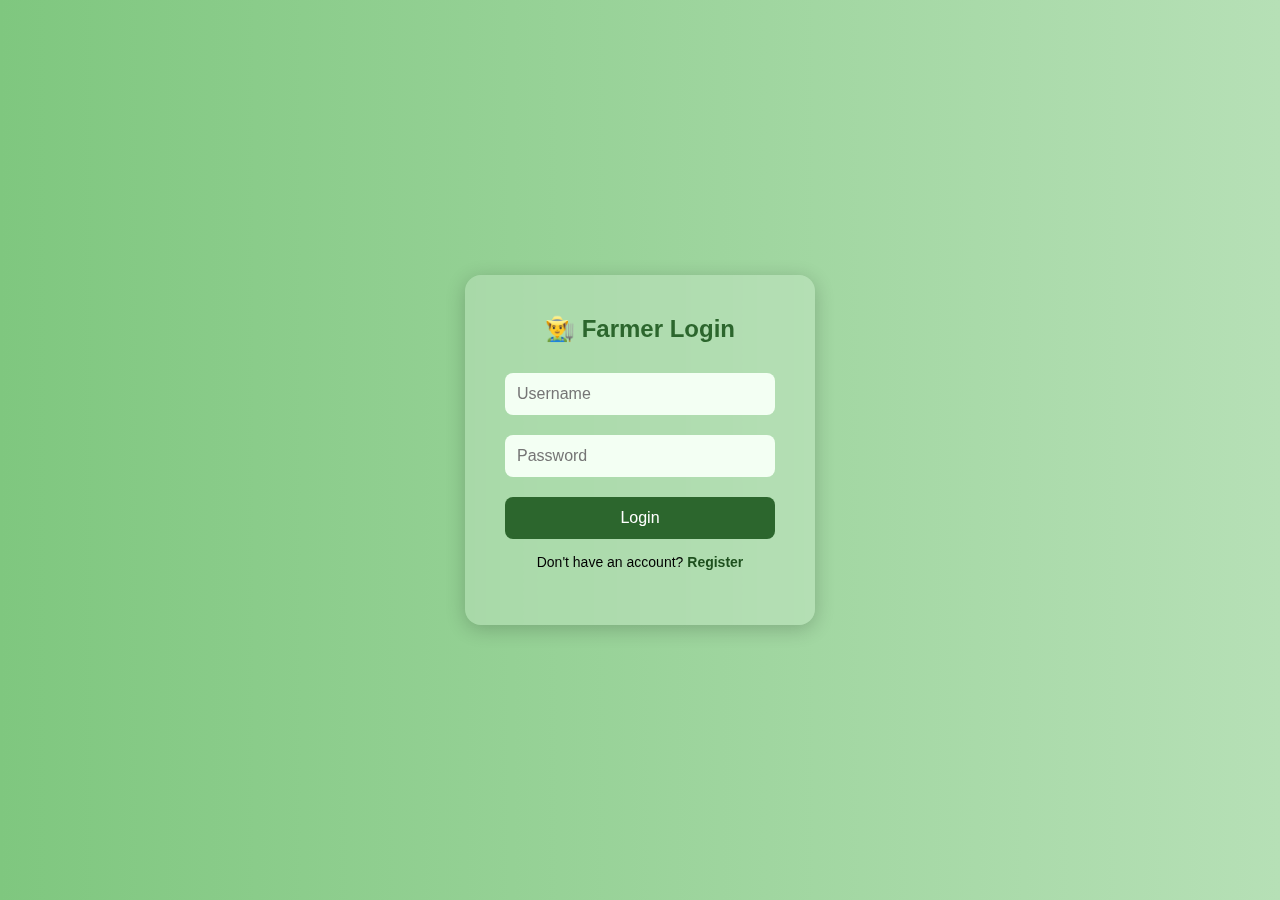
<file: frontend/auth.html>
<!DOCTYPE html>
<html lang="en">
<head>
  <meta charset="UTF-8" />
  <meta name="viewport" content="width=device-width, initial-scale=1.0" />
  <title>Krishi AI – Farmer Login</title>
  <link rel="stylesheet" href="auth.css" />
</head>
<body>
  <div class="auth-container">
    <div class="auth-box">
      <h2 id="formTitle">👨‍🌾 Farmer Login</h2>
      <form id="authForm">
        <input type="text" id="username" placeholder="Username" required />
        <input type="password" id="password" placeholder="Password" required />
        <button type="submit" id="authBtn">Login</button>
      </form>
      <p id="toggleText">Don't have an account? <span onclick="toggleForm()">Register</span></p>
      <div id="authMessage"></div>
    </div>
  </div>

  <script>
    let isLogin = true;

    const toggleForm = () => {
      isLogin = !isLogin;
      document.getElementById("formTitle").innerText = isLogin ? "👨‍🌾 Farmer Login" : "📝 Register Farmer";
      document.getElementById("authBtn").innerText = isLogin ? "Login" : "Register";
      document.getElementById("toggleText").innerHTML = isLogin
        ? `Don't have an account? <span onclick="toggleForm()">Register</span>`
        : `Already registered? <span onclick="toggleForm()">Login</span>`;
      document.getElementById("authMessage").innerText = "";
    };

    document.getElementById("authForm").addEventListener("submit", async (e) => {
      e.preventDefault();

      const username = document.getElementById("username").value.trim();
      const password = document.getElementById("password").value.trim();

      const url = isLogin ? "/login" : "/register";
      const res = await fetch(`http://127.0.0.1:8000${url}`, {
        method: "POST",
        headers: { "Content-Type": "application/json" },
        body: JSON.stringify({ username, password }),
      });

      const data = await res.json();
      const msgDiv = document.getElementById("authMessage");

      if (res.ok) {
        msgDiv.innerHTML = `<span style="color: green;">✅ ${data.message}</span>`;
        if (isLogin) {
          // Redirect or show dashboard
          setTimeout(() => window.location.href = "index.html", 1000);
        }
      } else {
        msgDiv.innerHTML = `<span style="color: red;">❌ ${data.detail}</span>`;
      }
    });
  </script>
</body>
</html>
</file>
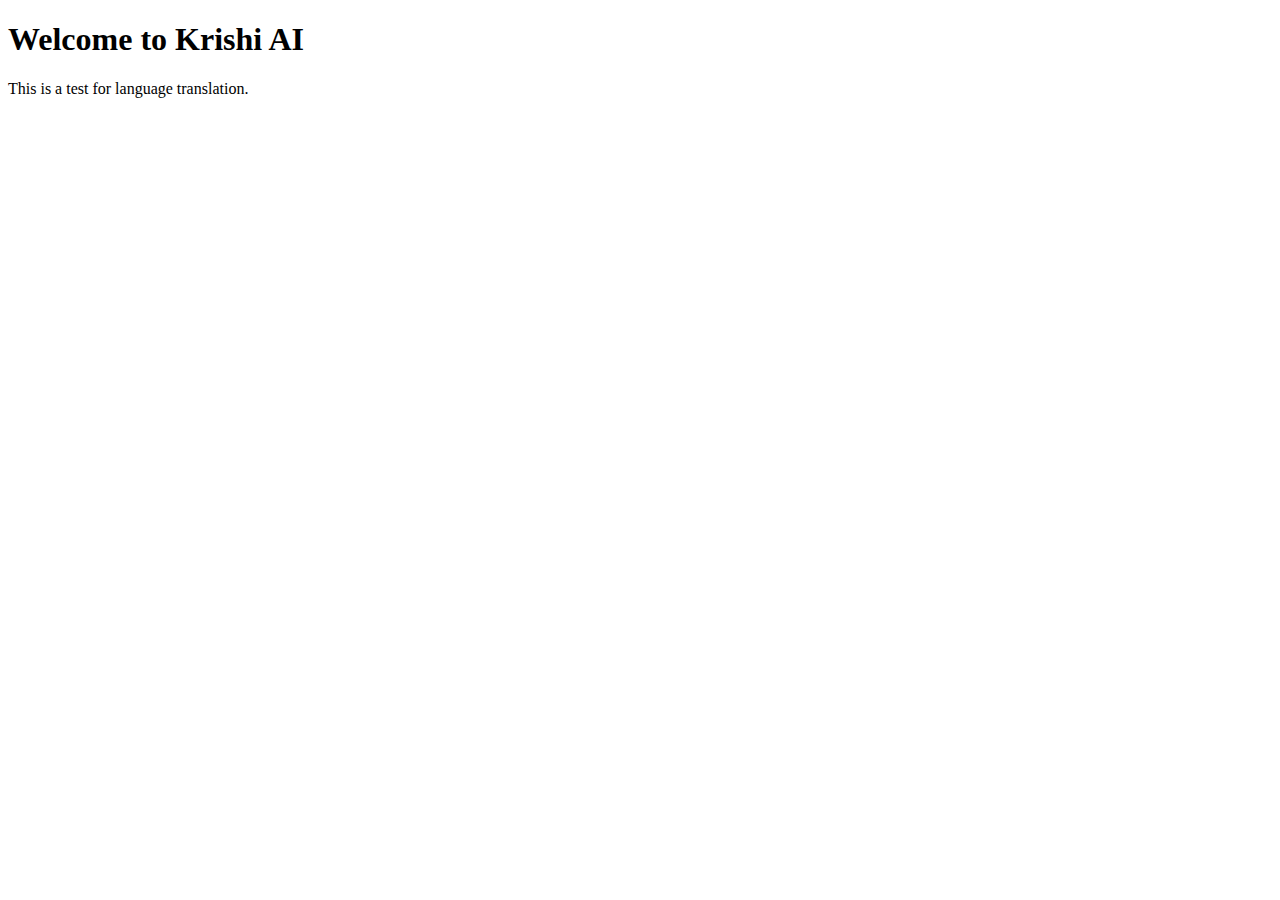
<file: frontend/test.html>
<!DOCTYPE html>
<html>
<head>
  <meta charset="UTF-8" />
  <title>Translate Test</title>
</head>
<body>

<h1>Welcome to Krishi AI</h1>
<p>This is a test for language translation.</p>

<!-- 🔽 Language Dropdown -->
<div id="google_translate_element" style="margin-top: 20px;"></div>

<!-- 🔽 Script -->
<script type="text/javascript">
  function googleTranslateElementInit() {
    new google.translate.TranslateElement(
      { pageLanguage: 'en' },
      'google_translate_element'
    );
  }
</script>

<script type="text/javascript"
  src="//translate.google.com/translate_a/element.js?cb=googleTranslateElementInit">
</script>

</body>
</html>
</file>
<file: frontend/auth.css>
* {
  margin: 0;
  padding: 0;
  box-sizing: border-box;
}

body {
  background: linear-gradient(to right, #7fc77f, #b6e0b6);
  font-family: "Segoe UI", sans-serif;
  height: 100vh;
  display: flex;
  align-items: center;
  justify-content: center;
}

.auth-container {
  display: flex;
  align-items: center;
  justify-content: center;
  width: 100%;
}

.auth-box {
  background: rgba(255, 255, 255, 0.2);
  backdrop-filter: blur(10px);
  border-radius: 16px;
  padding: 40px;
  width: 90%;
  max-width: 350px;
  box-shadow: 0 4px 20px rgba(0, 0, 0, 0.2);
  text-align: center;
}

.auth-box h2 {
  margin-bottom: 20px;
  color: #2c662d;
}

.auth-box input {
  width: 100%;
  padding: 12px;
  margin: 10px 0;
  border: none;
  border-radius: 8px;
  background: #f3fff3;
  font-size: 16px;
}

.auth-box button {
  width: 100%;
  padding: 12px;
  background-color: #2c662d;
  color: white;
  border: none;
  border-radius: 8px;
  font-size: 16px;
  cursor: pointer;
  margin-top: 10px;
}

.auth-box p {
  margin-top: 15px;
  font-size: 14px;
}

.auth-box span {
  color: #1e501e;
  font-weight: bold;
  cursor: pointer;
}

#authMessage {
  margin-top: 15px;
  font-size: 14px;
}
</file>
